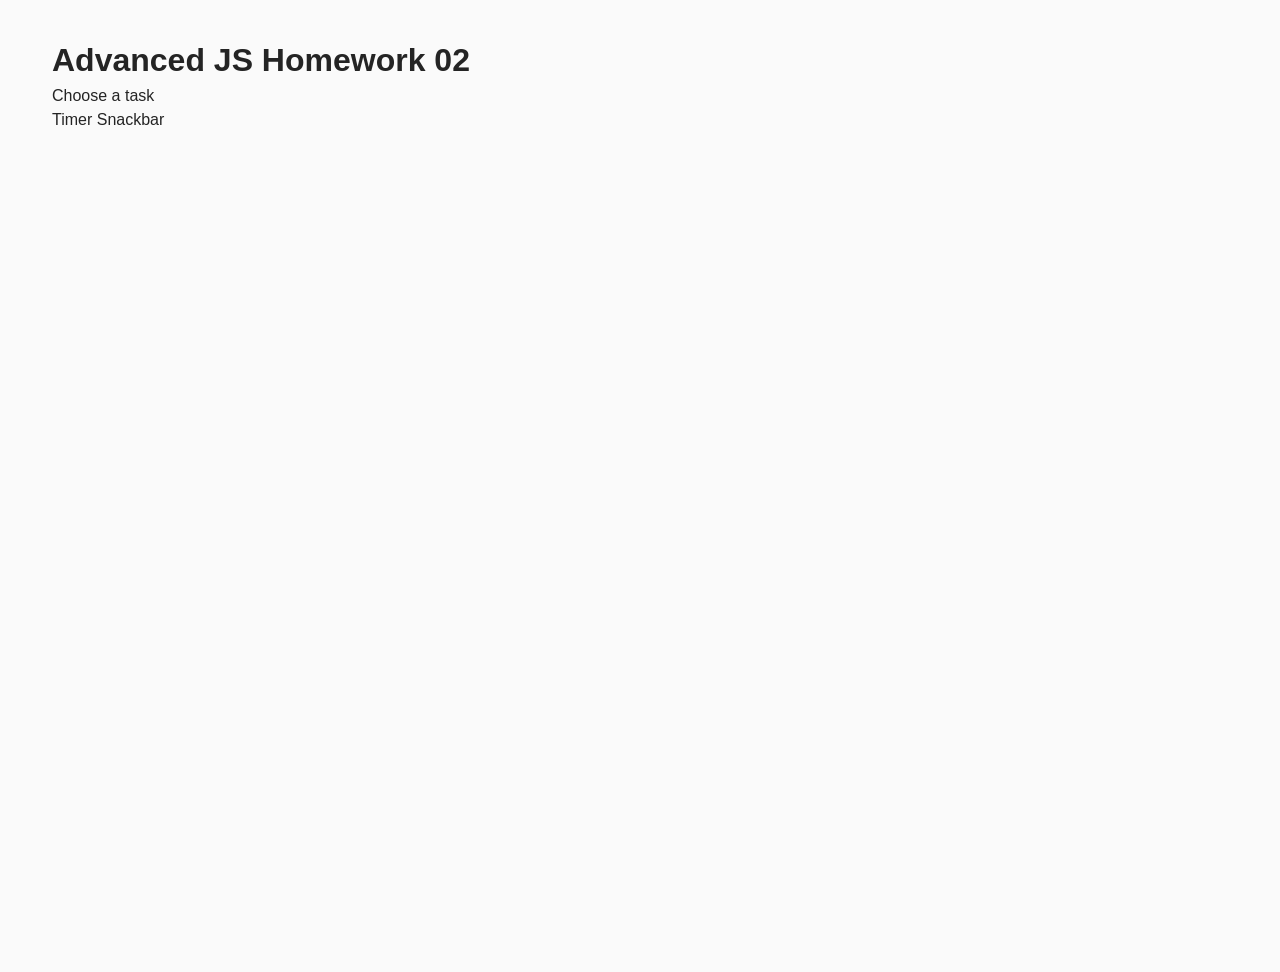
<file: src/index.html>
<!DOCTYPE html>
<html lang="en">
  <head>
    <meta charset="UTF-8" />
    <meta name="viewport" content="width=device-width, initial-scale=1.0" />
    <title>Advanced JS Homework 02</title>
    <link rel="stylesheet" href="./css/styles.css" />
  </head>
  <body>
    <main class="home">
      <h1 class="title">Advanced JS Homework 02</h1>
      <p class="subtitle">Choose a task</p>

      <div class="links">
        <a class="link-card" href="./1-timer.html">Timer</a>
        <a class="link-card" href="./2-snackbar.html">Snackbar</a>
      </div>
    </main>
  </body>
</html>
</file>
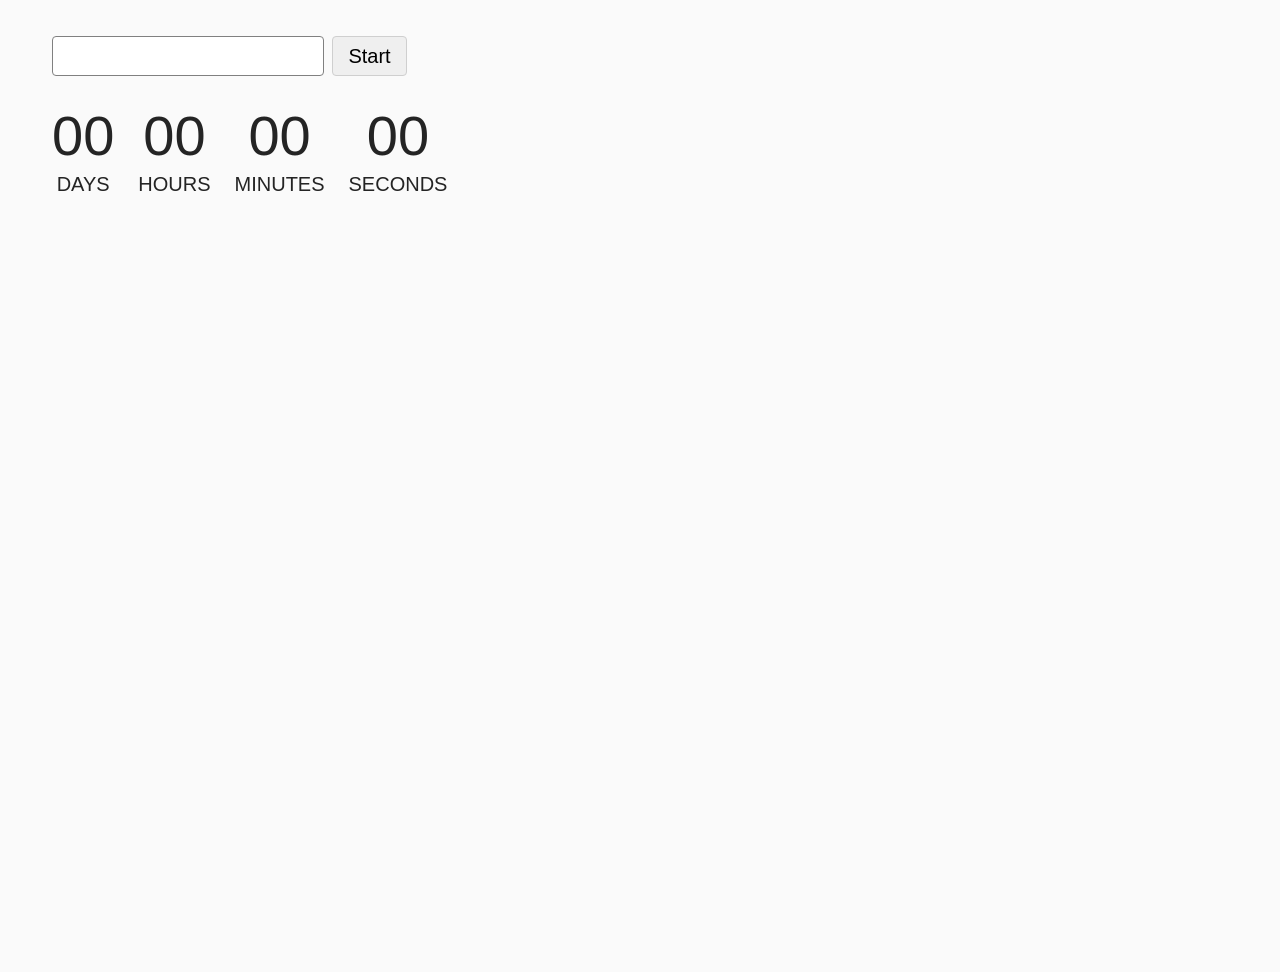
<file: src/1-timer.html>
<!DOCTYPE html>
<html lang="en">
  <head>
    <meta charset="UTF-8" />
    <meta name="viewport" content="width=device-width, initial-scale=1.0" />
    <title>Timer</title>
    <link rel="stylesheet" href="./css/styles.css" />
  </head>
  <body>
    <div class="controls">
      <input type="text" id="datetime-picker" />
      <button type="button" data-start>Start</button>
    </div>

    <div class="timer">
      <div class="field">
        <span class="value" data-days>00</span>
        <span class="label">Days</span>
      </div>
      <div class="field">
        <span class="value" data-hours>00</span>
        <span class="label">Hours</span>
      </div>
      <div class="field">
        <span class="value" data-minutes>00</span>
        <span class="label">Minutes</span>
      </div>
      <div class="field">
        <span class="value" data-seconds>00</span>
        <span class="label">Seconds</span>
      </div>
    </div>

    <script type="module" src="./js/1-timer.js"></script>
  </body>
</html>
</file>
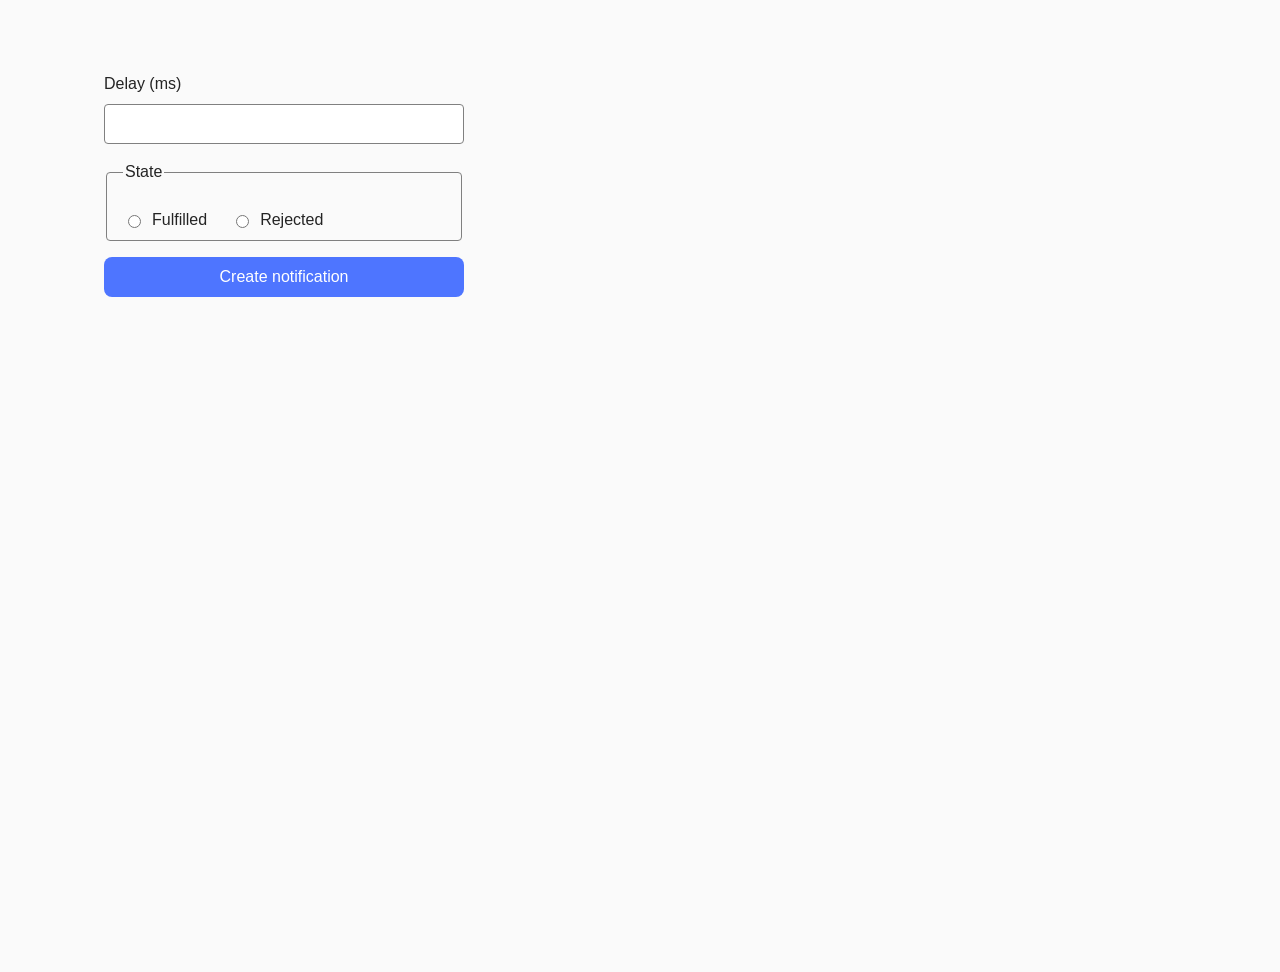
<file: src/2-snackbar.html>
<!DOCTYPE html>
<html lang="en">
  <head>
    <meta charset="UTF-8" />
    <meta name="viewport" content="width=device-width, initial-scale=1.0" />
    <title>Promise Generator</title>
    <link rel="stylesheet" href="./css/styles.css" />
  </head>
  <body>
    <form class="form">
      <label>
        Delay (ms)
        <input type="number" name="delay" required />
      </label>

      <fieldset>
        <legend>State</legend>
        <label>
          <input type="radio" name="state" value="fulfilled" required />
          Fulfilled
        </label>

        <label>
          <input type="radio" name="state" value="rejected" required />
          Rejected
        </label>
      </fieldset>

      <button type="submit">Create notification</button>
    </form>

    <script type="module" src="./js/2-snackbar.js"></script>
  </body>
</html>
</file>
<file: src/css/styles.css>
/**
  |============================
  | include css partials with
  | default @import url()
  |============================
*/
/* Common styles */
@import url('./reset.css');
@import url('./base.css');
@import url('./container.css');
@import url('./animations.css');

/* Sections style */
@import url('./header.css');
@import url('./vite-promo.css');
@import url('./badges.css');
@import url('./back-link.css');
@import url('./footer.css');

body {
  padding: 36px 52px;
  font-family: sans-serif;
  background-color: #fafafa;
}

.controls {
  display: flex;
  align-items: flex-start;
  gap: 8px;
}

#datetime-picker {
  width: 272px;
  height: 40px;
  padding: 8px 16px;
  font-size: 28px;
  line-height: 1.2;
  border: 1px solid #808080;
  border-radius: 4px;
  box-sizing: border-box;
}

button[data-start] {
  width: 75px;
  height: 40px;
  font-size: 20px;
  line-height: 1.2;
  border: 1px solid #cfcfcf;
  border-radius: 4px;
  box-sizing: border-box;
}

.timer {
  display: flex;
  gap: 24px;
  margin-top: 32px;
}

.field {
  display: flex;
  flex-direction: column;
  align-items: center;
}

.value {
  font-size: 56px;
  line-height: 1;
  font-weight: 400;
}

.label {
  margin-top: 8px;
  font-size: 20px;
  line-height: 1.2;
  text-transform: uppercase;
  font-weight: 400;
}
.form {
  display: flex;
  flex-direction: column;
  gap: 16px;
  width: 360px;
  margin: 36px 52px;
}

.form label {
  display: flex;
  flex-direction: column;
  gap: 8px;
  font-size: 16px;
}

.form input[type='number'] {
  height: 40px;
  padding: 8px 16px;
  border: 1px solid #808080;
  border-radius: 4px;
  box-sizing: border-box;
}

.form fieldset {
  display: flex;
  gap: 24px;
  padding: 24px 16px 8px;
  border: 1px solid #808080;
  border-radius: 4px;
}

.form fieldset label {
  flex-direction: row;
  align-items: center;
  gap: 8px;
}

.form button {
  width: 100%;
  height: 40px;
  border: none;
  border-radius: 8px;
  background-color: #4e75ff;
  color: #ffffff;
  font-size: 16px;
  cursor: pointer;
}

.form button:hover {
  background-color: #6c8cff;
}
</file>
